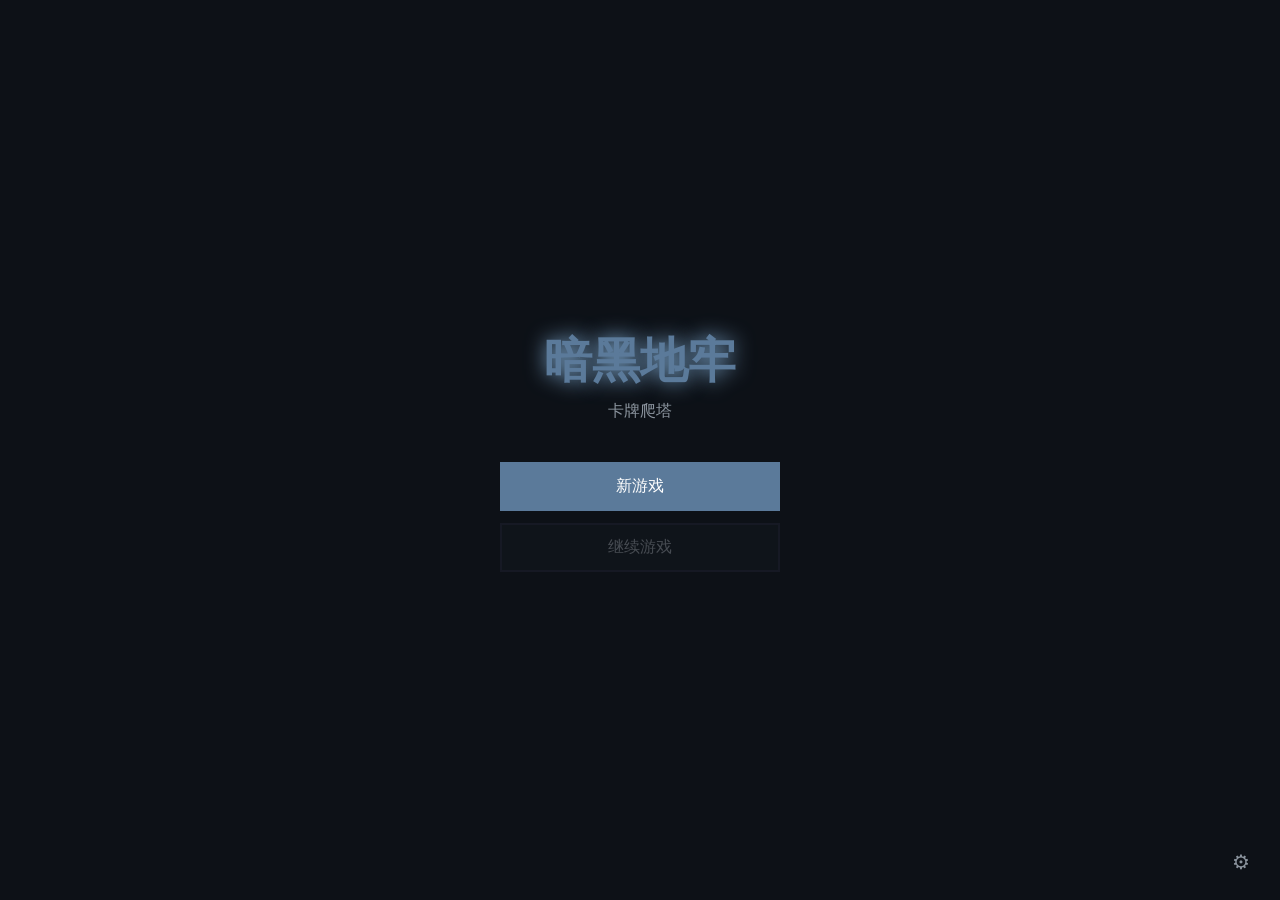
<file: index.html>
<!DOCTYPE html>
<html lang="zh">
<head>
  <meta charset="UTF-8">
  <meta name="viewport" content="width=device-width, initial-scale=1.0">
  <title>暗黑地牢 — 卡牌爬塔</title>
  <link rel="stylesheet" href="css/main.css">
  <link rel="stylesheet" href="css/battle.css">
  <link rel="stylesheet" href="css/map.css">
<style>@keyframes fireworkBurst{0%{opacity:1;transform:translate(0,0) scale(1)}100%{opacity:0;transform:translate(var(--dx),var(--dy)) scale(0)}}</style>
</head>
<body data-chapter="1">
  <div id="app"></div>

  <!-- Data -->
  <script src="js/data/cards.js"></script>
  <script src="js/data/enemies.js"></script>
  <script src="js/data/relics.js"></script>
  <script src="js/data/potions.js"></script>
  <script src="js/data/events.js"></script>

  <!-- Engine -->
  <script src="js/engine/game-engine.js"></script>
  <script src="js/engine/deck.js"></script>
  <script src="js/engine/combat.js"></script>
  <script src="js/engine/relic.js"></script>
  <script src="js/engine/map.js"></script>

  <!-- UI -->
  <script src="js/ui/shared.js"></script>
  <script src="js/ui/menu.js"></script>
  <script src="js/ui/battle-ui.js"></script>
  <script src="js/ui/map-ui.js"></script>
  <script src="js/ui/event-ui.js"></script>
  <script src="js/ui/chapter-ui.js"></script>

  <script src="js/main.js"></script>
</body>
</html>
</file>
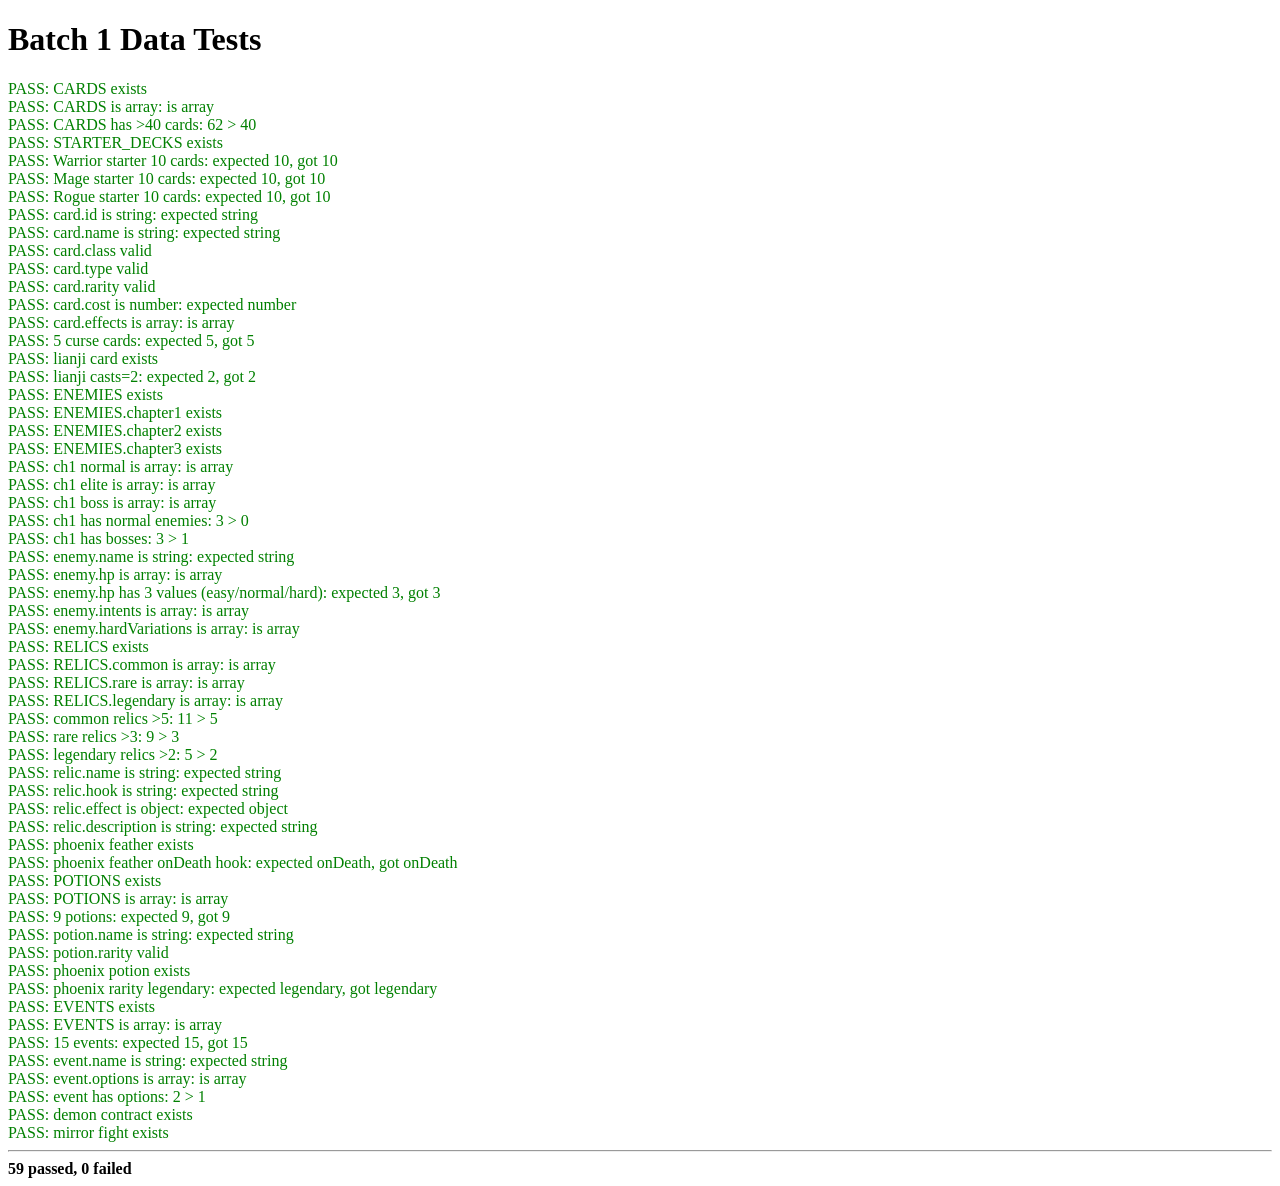
<file: test/test.html>
<!DOCTYPE html>
<html lang="zh">
<head><meta charset="UTF-8"><title>Test Runner</title></head>
<body>
<h1>Batch 1 Data Tests</h1>
<div id="results"></div>
<script>
const results = document.getElementById('results');
let passed = 0, failed = 0;

function assert(condition, msg) {
  if (condition) { passed++; results.innerHTML += `<div style="color:green">PASS: ${msg}</div>`; }
  else { failed++; results.innerHTML += `<div style="color:red">FAIL: ${msg}</div>`; }
}
function assertEquals(a, b, msg) { assert(a === b, `${msg}: expected ${b}, got ${a}`); }
function assertType(val, type, msg) { assert(typeof val === type, `${msg}: expected ${type}`); }
function assertGt(a, b, msg) { assert(a > b, `${msg}: ${a} > ${b}`); }
function assertArray(arr, msg) { assert(Array.isArray(arr), `${msg}: is array`); }
</script>

<script src="../js/data/cards.js"></script>
<script>
// Cards tests
function testCards() {
  assert(typeof CARDS !== 'undefined', 'CARDS exists');
  assertArray(CARDS, 'CARDS is array');
  assertGt(CARDS.length, 40, 'CARDS has >40 cards');
  
  // Verify starting decks
  assert(typeof STARTER_DECKS !== 'undefined', 'STARTER_DECKS exists');
  assertEquals(STARTER_DECKS.warrior.length, 10, 'Warrior starter 10 cards');
  assertEquals(STARTER_DECKS.mage.length, 10, 'Mage starter 10 cards');
  assertEquals(STARTER_DECKS.rogue.length, 10, 'Rogue starter 10 cards');
  
  // Verify card structure
  const card = CARDS[0];
  assertType(card.id, 'string', 'card.id is string');
  assertType(card.name, 'string', 'card.name is string');
  assert(['warrior','mage','rogue','curse'].includes(card.class), 'card.class valid');
  assert(['attack','defense','ability','curse'].includes(card.type), 'card.type valid');
  assert(['common','rare','legendary'].includes(card.rarity), 'card.rarity valid');
  assertType(card.cost, 'number', 'card.cost is number');
  assertArray(card.effects, 'card.effects is array');
  
  // Verify curse cards exist
  const curses = CARDS.filter(c => c.type === 'curse');
  assertEquals(curses.length, 5, '5 curse cards');
  
  // Verify 连击 has casts field
  const lianji = CARDS.find(c => c.name === '连击');
  assert(lianji !== undefined, 'lianji card exists');
  assertEquals(lianji.casts, 2, 'lianji casts=2');
}
testCards();
</script>

<script src="../js/data/enemies.js"></script>
<script>
function testEnemies() {
  assert(typeof ENEMIES !== 'undefined', 'ENEMIES exists');
  assert(ENEMIES.chapter1, 'ENEMIES.chapter1 exists');
  assert(ENEMIES.chapter2, 'ENEMIES.chapter2 exists');
  assert(ENEMIES.chapter3, 'ENEMIES.chapter3 exists');
  assertArray(ENEMIES.chapter1.normal, 'ch1 normal is array');
  assertArray(ENEMIES.chapter1.elite, 'ch1 elite is array');
  assertArray(ENEMIES.chapter1.boss, 'ch1 boss is array');
  assertGt(ENEMIES.chapter1.normal.length, 0, 'ch1 has normal enemies');
  assertGt(ENEMIES.chapter1.boss.length, 1, 'ch1 has bosses');
  
  // Verify enemy structure
  const e = ENEMIES.chapter1.normal[0];
  assertType(e.name, 'string', 'enemy.name is string');
  assertArray(e.hp, 'enemy.hp is array');
  assertEquals(e.hp.length, 3, 'enemy.hp has 3 values (easy/normal/hard)');
  assertArray(e.intents, 'enemy.intents is array');
  assertArray(e.hardVariations, 'enemy.hardVariations is array');
}
testEnemies();
</script>

<script src="../js/data/relics.js"></script>
<script>
function testRelics() {
  assert(typeof RELICS !== 'undefined', 'RELICS exists');
  assertArray(RELICS.common, 'RELICS.common is array');
  assertArray(RELICS.rare, 'RELICS.rare is array');
  assertArray(RELICS.legendary, 'RELICS.legendary is array');
  assertGt(RELICS.common.length, 5, 'common relics >5');
  assertGt(RELICS.rare.length, 3, 'rare relics >3');
  assertGt(RELICS.legendary.length, 2, 'legendary relics >2');
  
  // Verify relic structure
  const r = RELICS.common[0];
  assertType(r.name, 'string', 'relic.name is string');
  assertType(r.hook, 'string', 'relic.hook is string');
  assertType(r.effect, 'object', 'relic.effect is object');
  assertType(r.description, 'string', 'relic.description is string');
  
  // Verify phoenix feather
  const phoenix = [...RELICS.common, ...RELICS.rare, ...RELICS.legendary].find(r => r.name === '凤凰羽毛');
  assert(phoenix !== undefined, 'phoenix feather exists');
  assertEquals(phoenix.hook, 'onDeath', 'phoenix feather onDeath hook');
}
testRelics();
</script>

<script src="../js/data/potions.js"></script>
<script>
function testPotions() {
  assert(typeof POTIONS !== 'undefined', 'POTIONS exists');
  assertArray(POTIONS, 'POTIONS is array');
  assertEquals(POTIONS.length, 9, '9 potions');
  
  const p = POTIONS[0];
  assertType(p.name, 'string', 'potion.name is string');
  assert(['common','rare','legendary'].includes(p.rarity), 'potion.rarity valid');
  
  const phoenix = POTIONS.find(p => p.name === '凤凰药水');
  assert(phoenix !== undefined, 'phoenix potion exists');
  assertEquals(phoenix.rarity, 'legendary', 'phoenix rarity legendary');
}
testPotions();
</script>

<script src="../js/data/events.js"></script>
<script>
function testEvents() {
  assert(typeof EVENTS !== 'undefined', 'EVENTS exists');
  assertArray(EVENTS, 'EVENTS is array');
  assertEquals(EVENTS.length, 15, '15 events');
  
  const e = EVENTS[0];
  assertType(e.name, 'string', 'event.name is string');
  assertArray(e.options, 'event.options is array');
  assertGt(e.options.length, 1, 'event has options');
  
  const demon = EVENTS.find(e => e.name === '恶魔契约');
  assert(demon !== undefined, 'demon contract exists');
  
  const mirror = EVENTS.find(e => e.name === '幻象之间');
  assert(mirror !== undefined, 'mirror fight exists');
}
testEvents();
</script>

<script>
results.innerHTML += `<hr><strong>${passed} passed, ${failed} failed</strong>`;
</script>
</body>
</html>
</file>
<file: css/main.css>
﻿/* 暗黑地牢卡牌爬塔 — 全局样式 */
:root {
  --bg: #0d1117;
  --surface: #161b22;
  --text: #c9d1d9;
  --text-dim: #8b949e;
  --accent: #c0392b;
  --accent-glow: #e74c3c;
  --danger: #e74c3c;
  --card-bg: #1a1a2e;
  --card-border: #2d2d44;
  --gold: #d4a017;
  --blue: #5b7a9a;
  --green: #27ae60;
  --purple: #8b3a8b;
  --font: 'Georgia', 'Times New Roman', serif;
}

/* 章节主题 */
[data-chapter="1"] { --bg: #0d1117; --accent: #5b7a9a; --accent-glow: #7ba4c9; }
[data-chapter="2"] { --bg: #12081a; --accent: #8b3a8b; --accent-glow: #b34db3; }
[data-chapter="3"] { --bg: #1a0a08; --accent: #c0392b; --accent-glow: #e74c3c; }

* { margin: 0; padding: 0; box-sizing: border-box; }

body {
  background: var(--bg);
  color: var(--text);
  font-family: var(--font);
  min-height: 100vh;
  display: flex;
  justify-content: center;
  align-items: center;
  transition: background 0.5s;
}

button {
  font-family: var(--font);
  cursor: pointer;
  border: 2px solid var(--card-border);
  background: var(--surface);
  color: var(--text);
  padding: 12px 28px;
  font-size: 16px;
  transition: all 0.2s;
}

button:hover:not(:disabled) {
  border-color: var(--accent);
  color: var(--accent-glow);
}

button:disabled {
  opacity: 0.3;
  cursor: not-allowed;
}

.btn-primary {
  background: var(--accent);
  border-color: var(--accent);
  color: #fff;
}

.btn-primary:hover:not(:disabled) {
  background: var(--accent-glow);
}

/* 菜单 */
.menu-screen {
  text-align: center;
  max-width: 600px;
  padding: 40px;
}

.menu-screen h1 {
  font-size: 48px;
  color: var(--accent);
  text-shadow: 0 0 20px var(--accent-glow);
  margin-bottom: 8px;
}

.menu-screen .subtitle {
  color: var(--text-dim);
  font-size: 16px;
  margin-bottom: 40px;
}

.menu-options {
  display: flex;
  flex-direction: column;
  gap: 12px;
  align-items: center;
}

.menu-options button {
  width: 280px;
}

.class-select {
  display: flex;
  gap: 16px;
  justify-content: center;
}

.class-card {
  background: var(--surface);
  border: 2px solid var(--card-border);
  padding: 20px;
  width: 160px;
  cursor: pointer;
  transition: all 0.2s;
}

.class-card:hover {
  border-color: var(--accent);
  transform: translateY(-2px);
}

.class-card h3 {
  font-size: 20px;
  color: var(--accent);
  margin-bottom: 8px;
}

.class-card p {
  color: var(--text-dim);
  font-size: 13px;
  line-height: 1.4;
}

.class-card .stats {
  margin-top: 10px;
  font-size: 14px;
  color: var(--text);
}

.difficulty-select {
  display: flex;
  flex-direction: column;
  gap: 10px;
  align-items: center;
}

.difficulty-select button {
  width: 280px;
  text-align: left;
}

.difficulty-select .diff-desc {
  font-size: 12px;
  color: var(--text-dim);
}

/* 覆盖层/弹窗 */
.overlay {
  position: fixed;
  inset: 0;
  background: rgba(0,0,0,0.8);
  display: flex;
  justify-content: center;
  align-items: center;
  z-index: 100;
}

.overlay-content {
  background: var(--surface);
  border: 2px solid var(--accent);
  padding: 30px;
  max-width: 500px;
  text-align: center;
}

.overlay-content h2 {
  color: var(--accent);
  margin-bottom: 16px;
}

.result-panel {
  width: min(760px, calc(100vw - 32px));
  max-width: 760px;
  max-height: calc(100vh - 32px);
  overflow-y: auto;
  text-align: left;
  padding: 28px;
  border-color: var(--accent);
  box-shadow: 0 0 30px rgba(0,0,0,0.35);
}

.result-victory {
  border-color: var(--gold);
  box-shadow: 0 0 34px rgba(212,160,23,0.25);
}

.result-death {
  border-color: var(--danger);
  box-shadow: 0 0 34px rgba(231,76,60,0.24);
}

.result-hero {
  display: grid;
  grid-template-columns: auto 1fr auto;
  align-items: center;
  gap: 16px;
  padding-bottom: 18px;
  border-bottom: 1px solid var(--card-border);
}

.result-icon {
  font-size: 46px;
  line-height: 1;
}

.result-kicker {
  color: var(--text-dim);
  font-size: 13px;
  letter-spacing: 1px;
}

.result-hero h2 {
  margin: 2px 0 6px;
  font-size: 30px;
}

.result-victory .result-hero h2,
.result-victory .result-grade,
.result-victory .result-score span {
  color: var(--gold);
}

.result-death .result-hero h2,
.result-death .result-grade,
.result-death .result-score span {
  color: var(--danger);
}

.result-hero p {
  color: var(--text-dim);
  line-height: 1.5;
  font-size: 14px;
}

.result-grade {
  min-width: 62px;
  height: 62px;
  border: 2px solid currentColor;
  border-radius: 50%;
  display: flex;
  align-items: center;
  justify-content: center;
  font-size: 28px;
  font-weight: bold;
  box-shadow: 0 0 18px rgba(255,255,255,0.08) inset;
}

.result-score {
  margin: 20px 0 16px;
  text-align: center;
}

.result-score span {
  display: block;
  font-size: 38px;
  line-height: 1.1;
}

.result-score small {
  color: var(--text-dim);
  font-size: 14px;
}

.result-grid {
  display: grid;
  grid-template-columns: repeat(3, minmax(0, 1fr));
  gap: 10px;
  margin: 16px 0;
}

.result-stat {
  background: rgba(255,255,255,0.04);
  border: 1px solid var(--card-border);
  padding: 10px 12px;
  min-height: 64px;
}

.result-stat span {
  display: block;
  color: var(--text-dim);
  font-size: 12px;
  margin-bottom: 5px;
}

.result-stat strong {
  color: var(--text);
  font-size: 17px;
  font-weight: normal;
}

.score-breakdown {
  display: grid;
  grid-template-columns: repeat(2, minmax(0, 1fr));
  gap: 6px 18px;
  margin: 16px 0 20px;
  padding: 14px;
  background: rgba(0,0,0,0.18);
  border: 1px solid var(--card-border);
}

.score-breakdown div {
  display: flex;
  justify-content: space-between;
  gap: 12px;
  color: var(--text-dim);
  font-size: 13px;
}

.score-breakdown strong {
  color: var(--text);
  font-weight: normal;
}

.result-actions {
  display: flex;
  gap: 10px;
  justify-content: center;
  flex-wrap: wrap;
  margin-top: 14px;
}

.result-actions button {
  min-width: 190px;
}

@media (max-width: 640px) {
  .overlay {
    align-items: flex-start;
    padding: 16px 0;
    overflow-y: auto;
  }

  .result-panel {
    width: calc(100vw - 20px);
    max-height: none;
    padding: 20px;
  }

  .result-hero {
    grid-template-columns: auto 1fr;
  }

  .result-grade {
    grid-column: 1 / -1;
    justify-self: center;
    width: 58px;
    min-width: 58px;
    height: 58px;
  }

  .result-grid,
  .score-breakdown {
    grid-template-columns: 1fr;
  }

  .result-score span {
    font-size: 30px;
  }

  .result-actions button {
    width: 100%;
    min-width: 0;
  }
}

.picker-options {
  display: flex;
  flex-direction: column;
  gap: 8px;
  margin: 16px 0;
}

.hidden { display: none !important; }

@keyframes fadeIn {
  from { opacity: 0; }
  to { opacity: 1; }
}

body.death-vignette::before {
  content: ''; position: fixed; inset: 0; pointer-events: none; z-index: 999;
  background: radial-gradient(ellipse at center, transparent 40%, rgba(139,0,0,0.6) 100%);
  animation: vignetteIn 1.5s ease forwards;
}
@keyframes vignetteIn {
  from { opacity: 0; }
  to { opacity: 1; }
}

@keyframes toastIn {
  0% { opacity: 0; top: 40px; }
  15% { opacity: 1; top: 20px; }
  75% { opacity: 1; top: 20px; }
  100% { opacity: 0; top: 0; }
}

@keyframes bonfireFlicker {
  0%, 100% { transform: scale(1); opacity: 0.9; }
  50% { transform: scale(1.15); opacity: 1; }
  25%, 75% { transform: scale(0.95); opacity: 0.8; }
}

@keyframes shopFlash{0%,100%{opacity:1}50%{opacity:0.6}}
</file>
<file: css/battle.css>
﻿/* 暗黑地牢卡牌爬塔 — 战斗界面样式 */
.battle-container {
  display: grid;
  grid-template-rows: auto 1fr auto;
  width: 100vw;
  height: 100vh;
  padding: 16px;
  gap: 12px;
}

.battle-top {
  display: flex;
  justify-content: space-between;
  align-items: center;
}

.enemy-area {
  display: flex;
  gap: 20px;
  justify-content: center;
  align-items: flex-start;
  flex-wrap: wrap;
}

.enemy-card {
  background: var(--surface);
  border: 2px solid var(--card-border);
  padding: 16px;
  width: 180px;
  text-align: center;
}

.enemy-card h3 { color: var(--danger); margin-bottom: 8px; }

.enemy-hp-bar {
  height: 6px;
  background: #333;
  margin: 8px 0;
}
.enemy-hp-fill { height: 100%; background: var(--danger); transition: width 0.3s; }

.enemy-intent {
  font-size: 13px;
  color: var(--text-dim);
  margin-top: 8px;
}

.enemy-intent .intent-icon { font-size: 20px; }

.player-stats {
  display: flex;
  gap: 20px;
  font-size: 18px;
  align-items: center;
}

.player-stats .stat {
  display: flex;
  align-items: center;
  gap: 4px;
}

.hp-value { color: var(--danger); }
.armor-value { color: var(--blue); }
.energy-value { color: var(--gold); }

.hand-area {
  display: flex;
  gap: 10px;
  justify-content: center;
  padding: 10px;
  overflow-x: auto;
  min-height: 140px;
  align-items: flex-end;
}

.card {
  background: var(--card-bg);
  border: 2px solid var(--card-border);
  border-radius: 6px;
  padding: 12px;
  width: 110px;
  min-height: 140px;
  cursor: pointer;
  transition: all 0.2s;
  flex-shrink: 0;
  display: flex;
  flex-direction: column;
  justify-content: space-between;
}

.card:hover { transform: translateY(-8px); border-color: var(--accent); }
.card.disabled { opacity: 0.3; cursor: not-allowed; }
.card.disabled:hover { transform: none; border-color: var(--card-border); }
.card.curse { border-color: var(--purple); opacity: 0.5; cursor: not-allowed; }
.card.curse:hover { transform: none; }

.card-cost {
  background: var(--gold);
  color: #000;
  width: 24px;
  height: 24px;
  border-radius: 50%;
  display: flex;
  align-items: center;
  justify-content: center;
  font-size: 14px;
  font-weight: bold;
}

.card-name { font-size: 14px; margin: 4px 0; }
.card-type { font-size: 11px; color: var(--text-dim); }
.card-effects { font-size: 11px; color: var(--accent); }

.card.selected { border-color: var(--accent-glow); box-shadow: 0 0 12px var(--accent); }

.potion-bar {
  display: flex;
  gap: 8px;
  justify-content: center;
}

.potion-slot {
  width: 36px;
  height: 48px;
  border: 2px solid var(--card-border);
  border-radius: 4px;
  cursor: pointer;
  display: flex;
  align-items: center;
  justify-content: center;
}

.potion-slot.filled { background: var(--surface); }
.potion-slot.empty { opacity: 0.3; }
.potion-slot:hover.filled { border-color: var(--accent); }

.battle-controls {
  display: flex;
  gap: 12px;
  justify-content: center;
  align-items: center;
}

#mulligan-overlay { position: fixed; inset: 0; background: rgba(0,0,0,0.9); display: flex; justify-content: center; align-items: center; z-index: 200; flex-direction: column; gap: 16px; }

/* === 动画 === */
/* HP条平滑过渡 */
.enemy-hp-fill { transition: width 0.3s ease; }
.player-stats .hp-value { transition: color 0.3s; }

/* 伤害飘字 */
.float-text {
  position: absolute;
  pointer-events: none;
  font-size: 20px;
  font-weight: bold;
  animation: floatUp 1s ease-out forwards;
  z-index: 50;
}
@keyframes floatUp {
  0% { opacity: 1; transform: translateY(0); }
  100% { opacity: 0; transform: translateY(-40px); }
}
.float-text.damage { color: var(--danger); }
.float-text.heal { color: var(--green); }
.float-text.armor { color: var(--blue); }

/* 敌人受击闪烁 */
.enemy-card.hit {
  animation: hitFlash 0.3s ease;
}
@keyframes hitFlash {
  0%, 100% { background: var(--surface); }
  50% { background: rgba(231, 76, 60, 0.4); }
}

/* 敌人死亡渐隐 */
.enemy-card.dying {
  animation: fadeOut 0.6s ease forwards;
}
@keyframes fadeOut {
  0% { opacity: 1; transform: scale(1); }
  100% { opacity: 0; transform: scale(0.8); }
}

/* 卡牌打出飞出 */
.card.played {
  animation: cardFlyOut 0.3s ease forwards;
}
@keyframes cardFlyOut {
  0% { opacity: 1; transform: translateY(0) scale(1); }
  100% { opacity: 0; transform: translateY(-60px) scale(0.5); }
}

/* 能量消耗闪烁 */
.energy-value.pulse {
  animation: energyPulse 0.3s ease;
}
@keyframes energyPulse {
  0%, 100% { transform: scale(1); }
  50% { transform: scale(1.3); color: #fff; }
}

/* === 攻击路径特效 === */
/* 选卡后敌人高亮 */
.enemy-card.targetable {
  border-color: var(--accent-glow);
  box-shadow: 0 0 16px var(--accent);
  cursor: crosshair;
}
.enemy-card.targetable:hover {
  border-color: #fff;
  box-shadow: 0 0 24px var(--accent-glow);
}

/* 卡片飞行弹道 */
.card-projectile {
  position: fixed;
  z-index: 300;
  pointer-events: none;
  transition: all 0.4s cubic-bezier(0.25, 0.46, 0.45, 0.94);
}
.card-projectile .mini-card {
  background: var(--card-bg);
  border: 2px solid var(--accent);
  border-radius: 4px;
  padding: 6px 10px;
  font-size: 13px;
  color: var(--accent-glow);
  white-space: nowrap;
  box-shadow: 0 0 20px var(--accent);
}

/* 粒子爆散 */
.particle {
  position: fixed;
  z-index: 250;
  pointer-events: none;
  width: 8px;
  height: 8px;
  border-radius: 50%;
  animation: particleBurst 0.6s ease-out forwards;
}
@keyframes particleBurst {
  0% { opacity: 1; transform: translate(0, 0) scale(1); }
  100% { opacity: 0; transform: translate(var(--dx), var(--dy)) scale(0); }
}

/* === 章节战斗背景 === */
[data-chapter="1"] .battle-container { background: radial-gradient(ellipse at 30% 80%, #1a1a2e 0%, #0d0d15 60%); }
[data-chapter="2"] .battle-container { background: radial-gradient(ellipse at 70% 20%, #2a0a2a 0%, #0d0d15 60%); }
[data-chapter="3"] .battle-container { background: radial-gradient(ellipse at 50% 100%, #2a0a0a 0%, #0d0d15 60%); }

/* 第一章: 烛光粒子 */
[data-chapter="1"] .battle-container::before {
  content: ''; position: absolute; inset: 0; pointer-events: none;
  background: radial-gradient(circle at 20% 60%, rgba(255,200,100,0.05) 0%, transparent 50%),
              radial-gradient(circle at 80% 70%, rgba(255,200,100,0.03) 0%, transparent 40%);
}

/* 第二章: 岩浆裂隙 */
[data-chapter="2"] .battle-container::after {
  content: ''; position: absolute; bottom: 0; left: 0; right: 0; height: 30%;
  pointer-events: none;
  background: linear-gradient(to top, rgba(180,60,20,0.08) 0%, transparent 100%);
}

/* 第三章: 王座暗影 */
[data-chapter="3"] .battle-container::before {
  content: ''; position: absolute; top: 0; left: 50%; transform: translateX(-50%);
  width: 60%; height: 40%; pointer-events: none;
  background: radial-gradient(ellipse at center, rgba(200,40,40,0.06) 0%, transparent 70%);
}

/* === 升级牌视觉 === */
.card.upgraded {
  border-color: var(--gold) !important;
  box-shadow: 0 0 8px rgba(212,160,23,0.4);
}
.card.upgraded::after {
  content: '+'; position: absolute; top: -6px; right: -6px;
  width: 18px; height: 18px; border-radius: 50%;
  background: var(--gold); color: #000; font-size: 12px; font-weight: bold;
  display: flex; align-items: center; justify-content: center;
}

.card.playable {
  border-color: var(--accent-glow);
  box-shadow: 0 0 8px rgba(192,57,43,0.3);
}

#btn-end-turn:not(:disabled) {
  animation: btnPulse 2s ease-in-out infinite;
}
@keyframes btnPulse {
  0%, 100% { box-shadow: 0 0 4px var(--accent); }
  50% { box-shadow: 0 0 16px var(--accent-glow); }
}

/* 最后一击震撼 */
body.deathblow .battle-container {
  animation: shake 0.4s ease;
}
@keyframes shake {
  0%, 100% { transform: translateX(0); }
  20% { transform: translateX(-6px); }
  40% { transform: translateX(6px); }
  60% { transform: translateX(-4px); }
  80% { transform: translateX(4px); }
}

.card.type-attack { background: linear-gradient(135deg, #2a1010, #1a1a2e); }
.card.type-defense { background: linear-gradient(135deg, #101a2a, #1a1a2e); }
.card.type-ability { background: linear-gradient(135deg, #1a1a10, #1a1a2e); border-color: #8b7d1a; }
.card.type-curse { background: linear-gradient(135deg, #1a0a1a, #1a1a2e); }

body.player-hit .battle-container {
  animation: playerShake 0.25s ease;
}
@keyframes playerShake {
  0%, 100% { transform: translateX(0); }
  25% { transform: translateX(-3px); }
  50% { transform: translateX(3px); }
  75% { transform: translateX(-2px); }
}

.hp-value.flash { animation: hpFlash 0.4s ease; }
.armor-value.flash { animation: armorFlash 0.4s ease; }
@keyframes hpFlash {
  0%, 100% { color: var(--danger); }
  50% { color: #fff; transform: scale(1.15); }
}
@keyframes armorFlash {
  0%, 100% { color: var(--blue); }
  50% { color: #fff; transform: scale(1.15); }
}

.card { animation: cardSlideIn 0.3s ease; }
@keyframes cardSlideIn {
  from { opacity: 0; transform: translateX(40px); }
  to { opacity: 1; transform: translateX(0); }
}

body.boss-fight { animation: bossPulse 3s ease-in-out infinite; }
@keyframes bossPulse {
  0%, 100% { box-shadow: inset 0 0 50px rgba(200,40,40,0); }
  50% { box-shadow: inset 0 0 80px rgba(200,40,40,0.25); }
}

.card-casts { font-size:10px; color:var(--gold); position:absolute; bottom:2px; right:4px; font-weight:bold; }
</file>
<file: css/map.css>
﻿/* 暗黑地牢卡牌爬塔 — 地图界面样式 */
.map-container {
  width: 100vw;
  height: 100vh;
  padding: 20px;
  overflow-y: auto;
}

.map-header {
  text-align: center;
  margin-bottom: 20px;
}

.map-header h2 { color: var(--accent); font-size: 24px; }
.map-header .chapter-name { color: var(--text-dim); font-size: 14px; }

.map-nodes {
  display: flex;
  flex-direction: column;
  align-items: center;
  gap: 8px;
}

.map-node {
  display: flex;
  align-items: center;
  gap: 12px;
  padding: 10px 20px;
  border: 2px solid var(--card-border);
  background: var(--surface);
  width: 300px;
  cursor: pointer;
  transition: all 0.2s;
}

.map-node:hover { border-color: var(--accent); }
.map-node.current { border-color: var(--accent-glow); box-shadow: 0 0 12px var(--accent); }
.map-node.visited { opacity: 0.4; cursor: not-allowed; }
.map-node.available { border-color: var(--gold); }

.map-node .node-icon { font-size: 22px; width: 32px; text-align: center; }
.map-node .node-info { flex: 1; }
.map-node .node-type { font-size: 12px; color: var(--text-dim); }

.node-boss { border-color: var(--danger); }

/* === 进度条 === */
.chapter-progress {
  margin: 8px 0;
}
.progress-bar {
  height: 4px;
  background: #333;
  border-radius: 2px;
  width: 200px;
  margin: 0 auto;
}
.progress-fill {
  height: 100%;
  background: var(--accent);
  border-radius: 2px;
  transition: width 0.3s ease;
  width: 0%;
}

/* 已通过节点 */
.map-node.visited {
  opacity: 0.35;
  cursor: not-allowed;
  border-color: #444;
}
.map-node.visited:hover {
  border-color: #444;
  transform: none;
}

/* 已锁定节点 */
.map-node.locked {
  opacity: 0.15;
  cursor: not-allowed;
  border-style: dashed;
}
.map-node.locked:hover {
  border-color: var(--card-border);
  transform: none;
}

/* 当前节点更强 */
.map-node.current {
  border-color: var(--accent-glow);
  box-shadow: 0 0 16px var(--accent);
  transform: scale(1.05);
}

/* 可选的下一节点 */
.map-node.available {
  border-color: var(--gold);
  animation: pulse-available 2s ease-in-out infinite;
}
@keyframes pulse-available {
  0%, 100% { box-shadow: 0 0 4px var(--gold); }
  50% { box-shadow: 0 0 12px var(--gold); }
}

/* 菜单返回按钮 */
#btn-menu-return {
  background: transparent;
  border: 1px solid var(--text-dim);
  color: var(--text-dim);
  font-size: 13px;
  padding: 5px 10px;
}
#btn-menu-return:hover {
  border-color: var(--text);
  color: var(--text);
}
</file>
